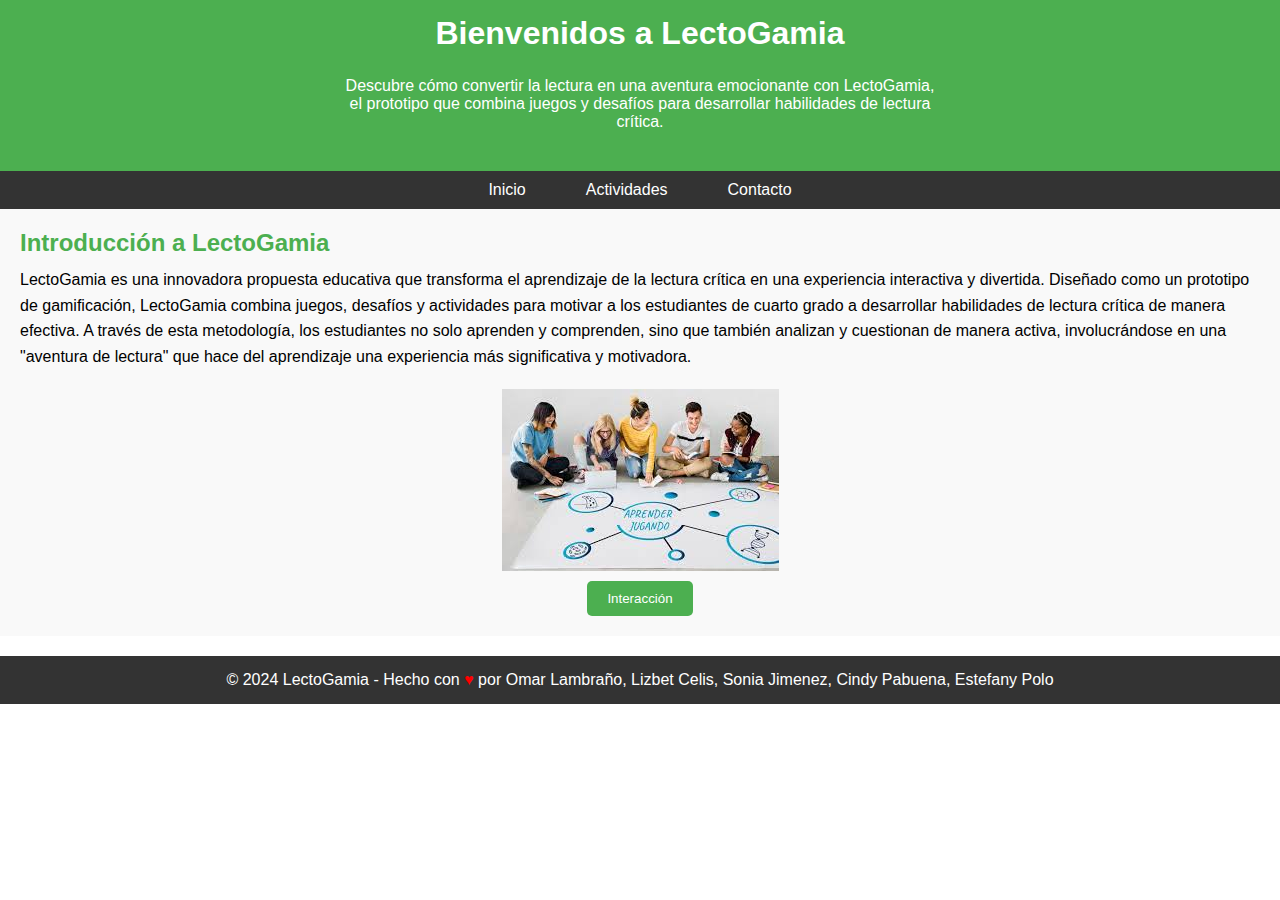
<file: index.html>
<!DOCTYPE html>
<html lang="es">
<head>
    <meta charset="UTF-8">
    <meta name="viewport" content="width=device-width, initial-scale=1.0">
    <title>LectoGamia - Página Principal</title>
    <link rel="stylesheet" href="style.css">
</head>
<body>
    <!-- Encabezado -->
    <header>
        <h1>Bienvenidos a LectoGamia</h1>
        <header>
        <p class="intro-text">Descubre cómo convertir la lectura en una aventura emocionante con LectoGamia, el prototipo que combina juegos y desafíos para desarrollar habilidades de lectura crítica.</p>
        </header>
        
    </header>

    <!-- Menú de Navegación -->
    <nav>
        <ul>
            <li><a href="objetivo.html">Inicio</a></li>
            <li><a href="actividades.html">Actividades</a></li>
            <li><a href="contacto.html">Contacto</a></li>
        </ul>
    </nav>

    <!-- Sección de Contenido -->
    <main>
        <section id="introduccion">
            <h2>Introducción a LectoGamia</h2>
            <p>LectoGamia es una innovadora propuesta educativa que transforma el aprendizaje de la lectura crítica en una experiencia interactiva y divertida. Diseñado como un prototipo de gamificación, LectoGamia combina juegos, desafíos y actividades para motivar a los estudiantes de cuarto grado a desarrollar habilidades de lectura crítica de manera efectiva. A través de esta metodología, los estudiantes no solo aprenden y comprenden, sino que también analizan y cuestionan de manera activa, involucrándose en una "aventura de lectura" que hace del aprendizaje una experiencia más significativa y motivadora.</p>
        </section>

            <!-- Imagen interactiva -->
            <div class="imagen-container">
                <img src="imagen2.jpg" alt="Estructura de la actividad LectoGamia">
                <button onclick="alert('¡Buen trabajo en LectoGamia!')">Interacción</button>
            </div>
        </section>
    </main>

    <!-- Pie de Página -->
<footer>
    <p>&copy; 2024 LectoGamia - Hecho con <span style="color: red;">&hearts;</span> por Omar Lambraño, Lizbet Celis, Sonia Jimenez, Cindy Pabuena, Estefany Polo</p> 
</footer>
</file>
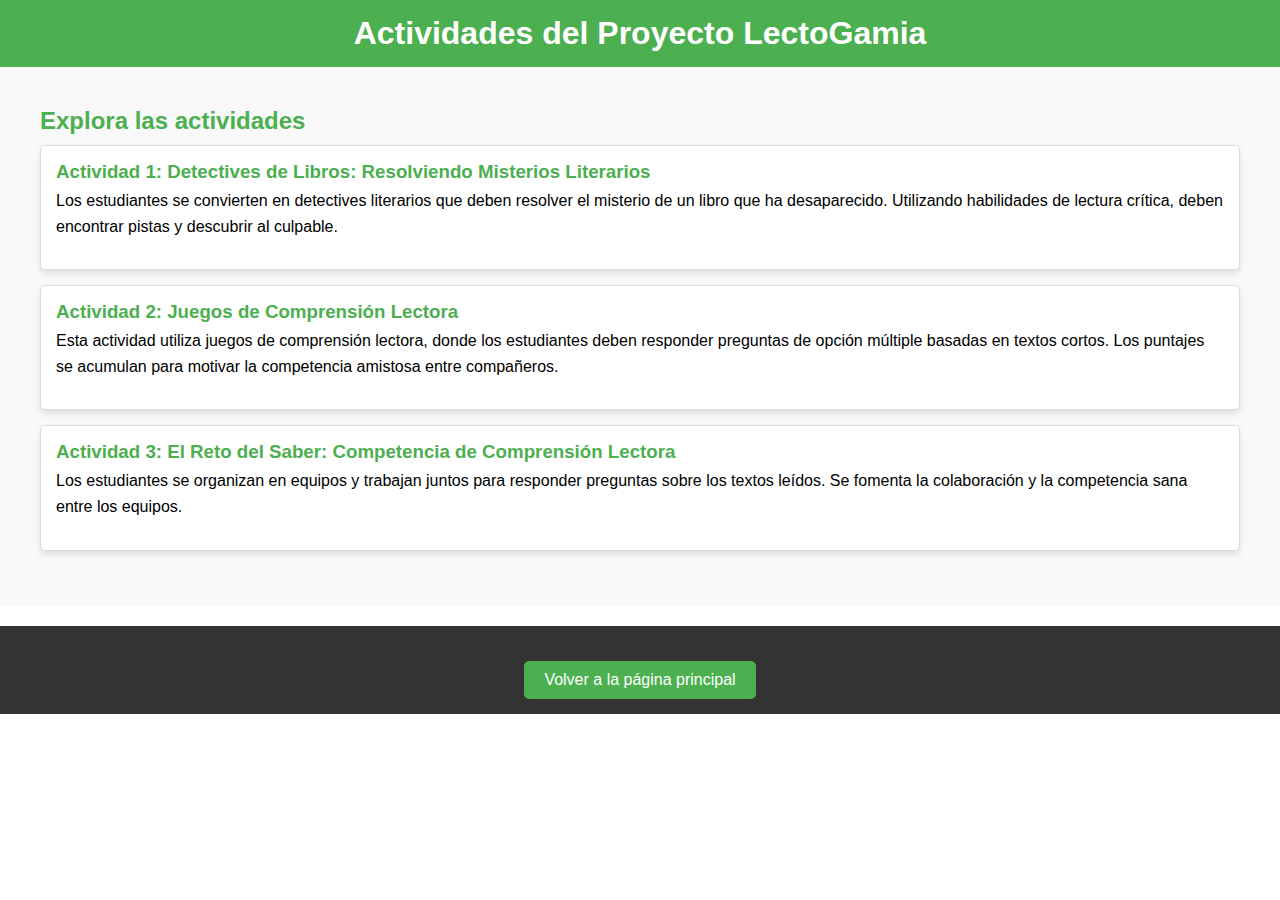
<file: actividades.html>
<!DOCTYPE html>
<html lang="es">
<head>
    <meta charset="UTF-8">
    <meta name="viewport" content="width=device-width, initial-scale=1.0">
    <title>LectoGamia - Actividades</title>
    <link rel="stylesheet" href="style.css">
</head>
<body>
    <!-- Encabezado -->
    <header>
        <h1>Actividades del Proyecto LectoGamia</h1>
    </header>

    <!-- Contenido Principal -->
    <main>
        <section id="lista-actividades">
            <h2>Explora las actividades</h2>

            <!-- Actividad 1 -->
            <div class="actividad">
                <h3>Actividad 1: Detectives de Libros: Resolviendo Misterios Literarios</h3>
                <p>Los estudiantes se convierten en detectives literarios que deben resolver el misterio de un libro que ha desaparecido. Utilizando habilidades de lectura crítica, deben encontrar pistas y descubrir al culpable.</p>
            </div>

            <!-- Actividad 2 -->
            <div class="actividad">
                <h3>Actividad 2: Juegos de Comprensión Lectora</h3>
                <p>Esta actividad utiliza juegos de comprensión lectora, donde los estudiantes deben responder preguntas de opción múltiple basadas en textos cortos. Los puntajes se acumulan para motivar la competencia amistosa entre compañeros.</p>
            </div>

            <!-- Actividad 3 -->
            <div class="actividad">
                <h3>Actividad 3: El Reto del Saber: Competencia de Comprensión Lectora</h3>
                <p>Los estudiantes se organizan en equipos y trabajan juntos para responder preguntas sobre los textos leídos. Se fomenta la colaboración y la competencia sana entre los equipos.</p>
            </div>
        </section>
    </main>

    <!-- Botón de Regreso -->
    <footer>
        <a href="index.html" class="button">Volver a la página principal</a>
    </footer>
</body>
</html>
</file>
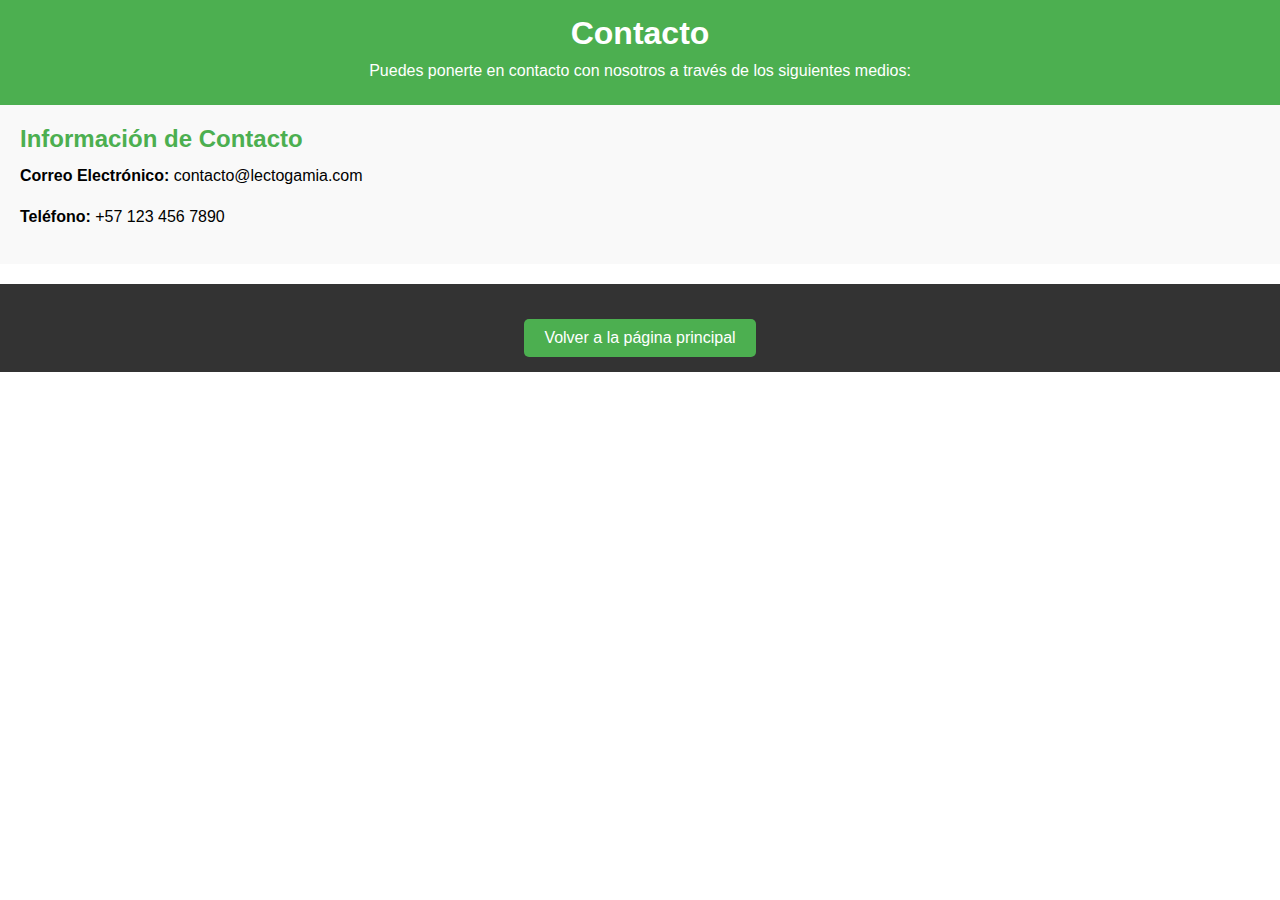
<file: contacto.html>
<!DOCTYPE html>
<html lang="es">
<head>
    <meta charset="UTF-8">
    <meta name="viewport" content="width=device-width, initial-scale=1.0">
    <title>LectoGamia - Contacto</title>
    <link rel="stylesheet" href="style.css">
</head>
<body>
    <!-- Encabezado -->
    <header>
        <h1>Contacto</h1>
        <p>Puedes ponerte en contacto con nosotros a través de los siguientes medios:</p>
    </header>

    <!-- Contenido Principal -->
    <main>
        <section id="info-contacto">
            <h2>Información de Contacto</h2>
            <p><strong>Correo Electrónico:</strong> contacto@lectogamia.com</p>
            <p><strong>Teléfono:</strong> +57 123 456 7890</p>
        </section>
    </main>

    <!-- Botón de Regreso -->
    <footer>
        <a href="index.html" class="button">Volver a la página principal</a>
    </footer>
</body>
</html>
</file>
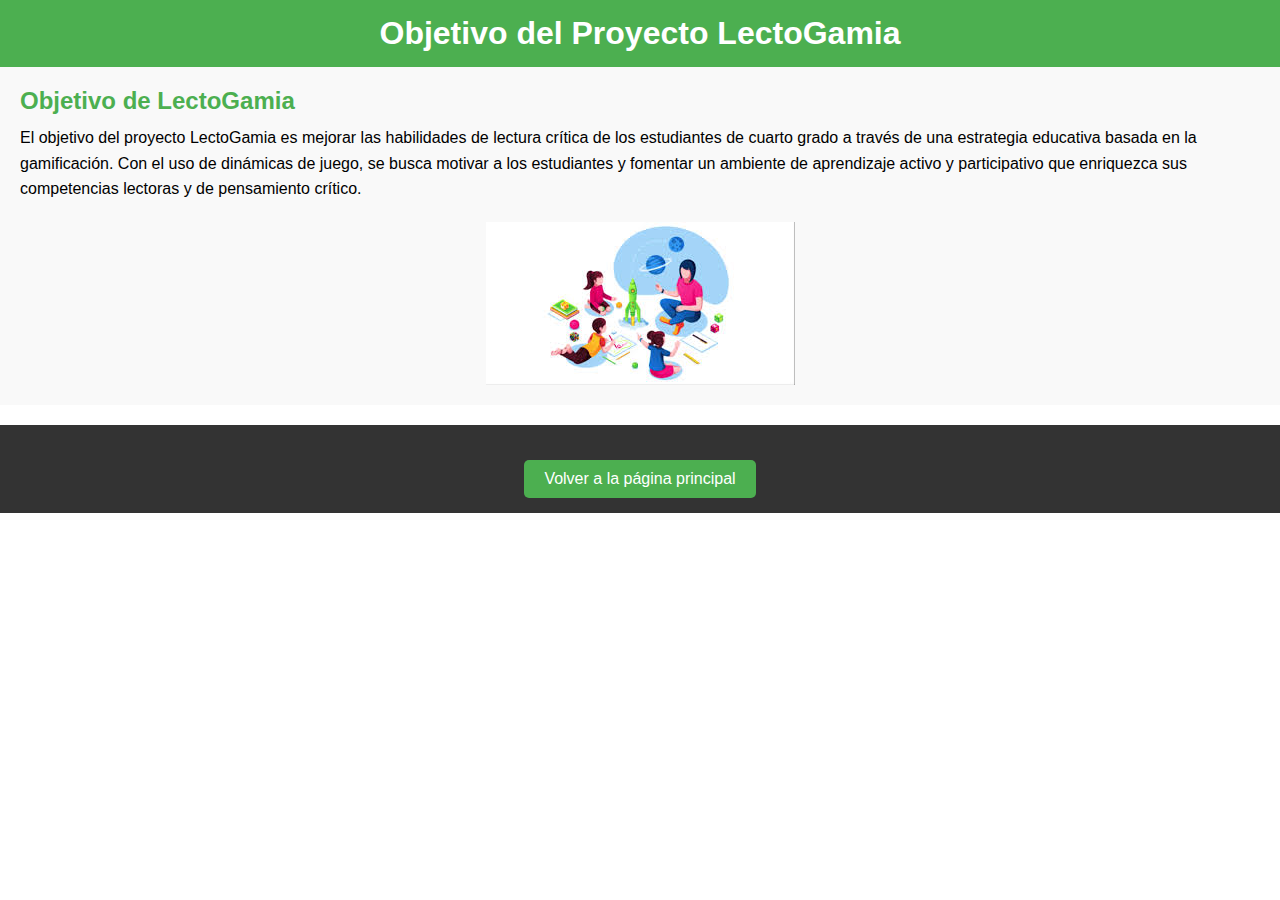
<file: objetivo.html>
<!DOCTYPE html>
<html lang="es">
<head>
    <meta charset="UTF-8">
    <meta name="viewport" content="width=device-width, initial-scale=1.0">
    <title>LectoGamia - Objetivo del Proyecto</title>
    <link rel="stylesheet" href="style.css">
</head>
<body>
    <!-- Encabezado -->
    <header>
        <h1>Objetivo del Proyecto LectoGamia</h1>
    </header>

    <!-- Contenido de la Página -->
    <main>
        <section id="objetivo">
            <h2>Objetivo de LectoGamia</h2>
            <p>El objetivo del proyecto LectoGamia es mejorar las habilidades de lectura crítica de los estudiantes de cuarto grado a través de una estrategia educativa basada en la gamificación. Con el uso de dinámicas de juego, se busca motivar a los estudiantes y fomentar un ambiente de aprendizaje activo y participativo que enriquezca sus competencias lectoras y de pensamiento crítico.</p>
        </section>

        <!-- Imagen interactiva -->
         <div class="imagen-container">
            <img src="descarga.jpg" alt="Estructura de la actividad LectoGamia">
        </div>
    </section>
    </main>

    <!-- Botón de Regreso -->
    <footer>
        <a href="index.html" class="button">Volver a la página principal</a>
    </footer>
</body>
</html>
</file>
<file: style.css>
/* Reset de estilos básicos */
* {
    margin: 0;
    padding: 0;
    box-sizing: border-box;
    font-family: Arial, sans-serif;
}

/* Estilos del encabezado */
header {
    background-color: #4CAF50;
    color: white;
    padding: 15px;
    text-align: center;
}

header h1 {
    font-size: 2em;
}

header p {
    margin-top: 10px;
    max-width: 600px; /* Ajusta el valor según sea necesario */
    
    
margin: 10px auto; /* Centra el párrafo */
}


/* Menú de navegación */
nav ul {
    list-style-type: none;
    display: flex;
    justify-content: center;
    background-color: #333;
}

nav ul li {
    margin: 0 15px;
}

nav ul li a {
    color: white;
    text-decoration: none;
    padding: 10px 15px;
    display: block;
}

nav ul li a:hover {
    background-color: #4CAF50;
}

/* Sección principal */
main {
    padding: 20px;
    background-color: #f9f9f9;
}

main h2 {
    color: #4CAF50;
    margin-bottom: 10px;
}

main p {
    margin-bottom: 15px;
    line-height: 1.6;
}

/* Estilo para la imagen con botón de interacción */
.imagen-container {
    display: flex;
    align-items: center;
    flex-direction: column;
    margin-top: 20px;
}

.imagen-container img {
    max-width: 100%;
    height: auto;
}

.imagen-container button {
    margin-top: 10px;
    padding: 10px 20px;
    background-color: #4CAF50;
    color: white;
    border: none;
    cursor: pointer;
    border-radius: 5px;
}

.imagen-container button:hover {
    background-color: #333;
}

/* Estilos de actividades en actividades.html */
#lista-actividades {
    padding: 20px;
    background-color: #f9f9f9;
}

.actividad {
    background-color: #ffffff;
    border: 1px solid #ddd;
    border-radius: 5px;
    padding: 15px;
    margin-bottom: 15px;
    box-shadow: 0px 4px 6px rgba(0, 0, 0, 0.1);
}

.actividad h3 {
    color: #4CAF50;
}

.actividad p {
    margin-top: 5px;
    line-height: 1.6;
}

/* Botón de regreso */
footer .button {
    display: inline-block;
    padding: 10px 20px;
    margin-top: 20px;
    background-color: #4CAF50;
    color: white;
    text-decoration: none;
    border-radius: 5px;
}

footer .button:hover {
    background-color: #333;
}

/* Pie de página */
footer {
    text-align: center;
    background-color: #333;
    color: white;
    padding: 15px;
    margin-top: 20px;
}
</file>
